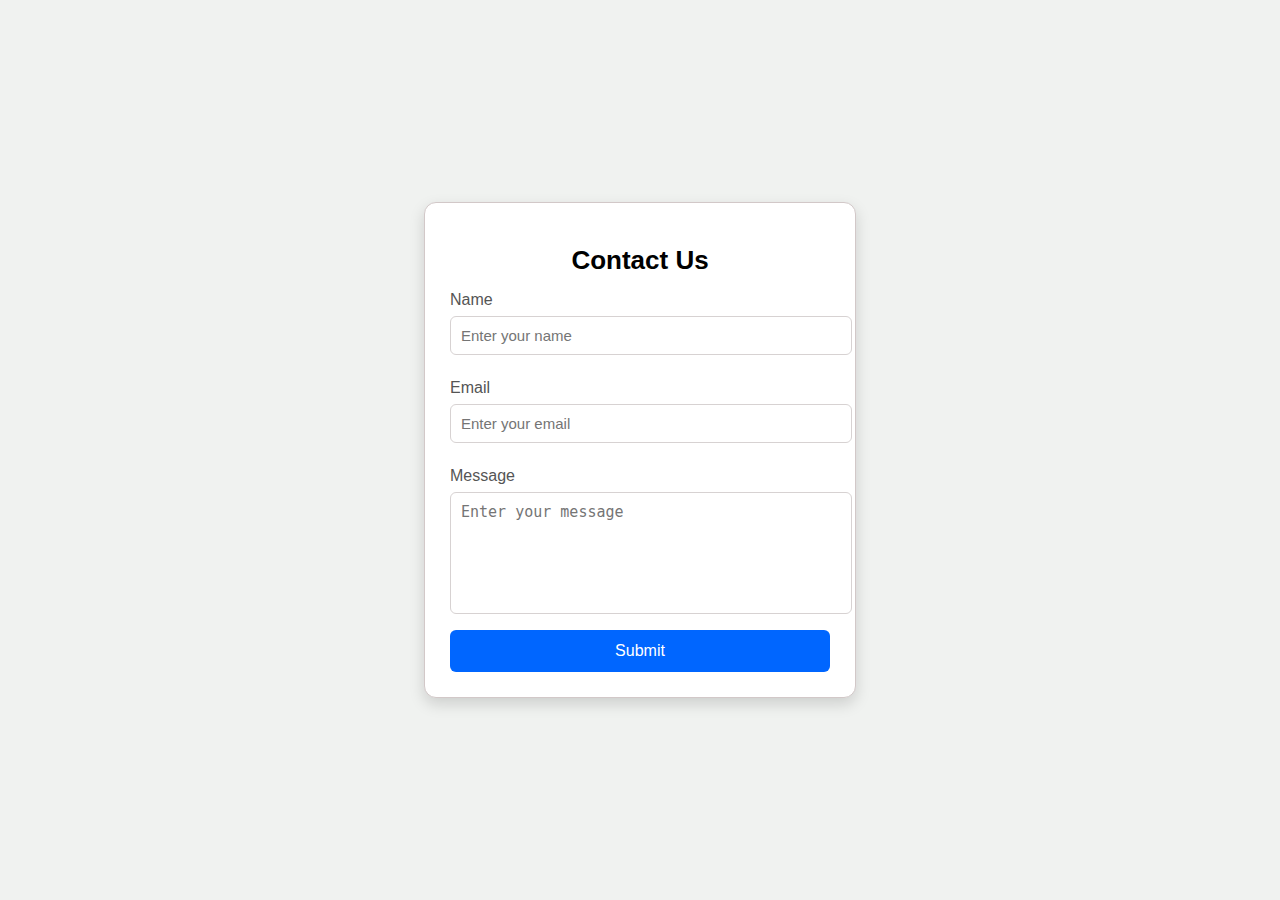
<file: Task2/ahmed task2/index.html>
<!DOCTYPE html>
<html >
<head>
    <meta charset="UTF-8">
    <link rel="stylesheet" href="style.css">
    <title>CONTACT US</title>
</head>
<body>
    <form class="form">
        <h1 class="h1">Contact Us</h1>
        <label for="name" class="label">Name</label>
        <input type="text" placeholder="Enter your name" class="input" id="name"></button>
        <label for="email" class="label">Email</label>
        <input type="email" placeholder="Enter your email" class="input" id="email"></button>
        <label for="message" class="label">Message</label>
        <textarea placeholder="Enter your message" id="message" class="message"></textarea>
        <button class="submit">Submit</button>
    </form>
</body>
</html>
</file>
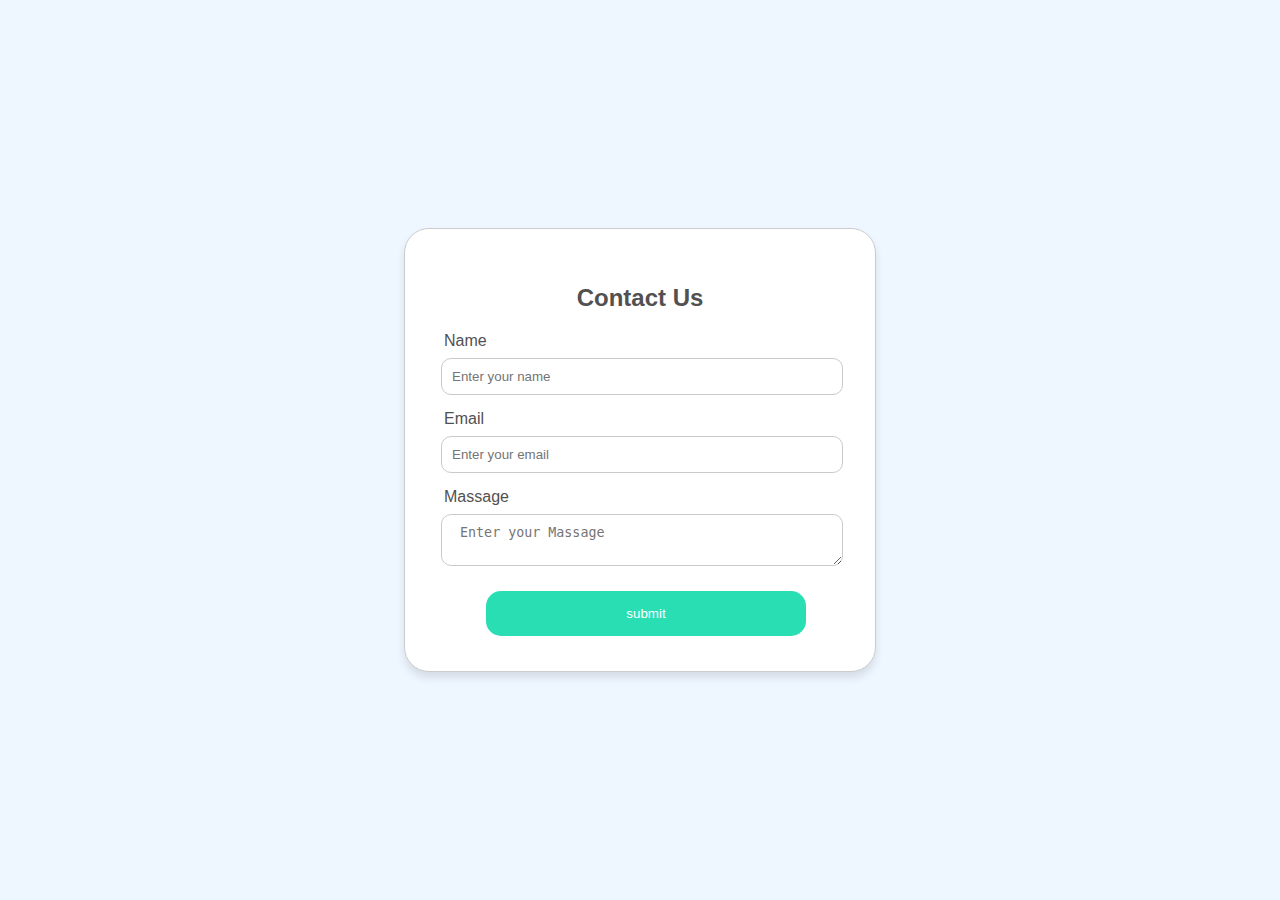
<file: Task2/task2-Ibrahim_Amr/index.html>
<!DOCTYPE html>
<html lang="en">
<head>
  <meta charset="UTF-8">
  <meta name="viewport" content="width=device-width, initial-scale=1.0">
  <title>Document</title>
  <link rel="stylesheet" href="style.css">
</head>
<body>
<form class="Contact_Us">
  <h2>Contact Us</h2>
  <label for="name">Name</label>
  <input type="text" id="name" name="name" placeholder="Enter your name">
  <label for="email">Email</label>
  <input type="email" id="email" name="email" placeholder="Enter your email">
  <label for="message">Massage</label>
  <textarea name="Massage" id="Massage" placeholder=" Enter your Massage"></textarea>
  <button type="submit">submit</button>
</form>
</body>
</html>
</file>
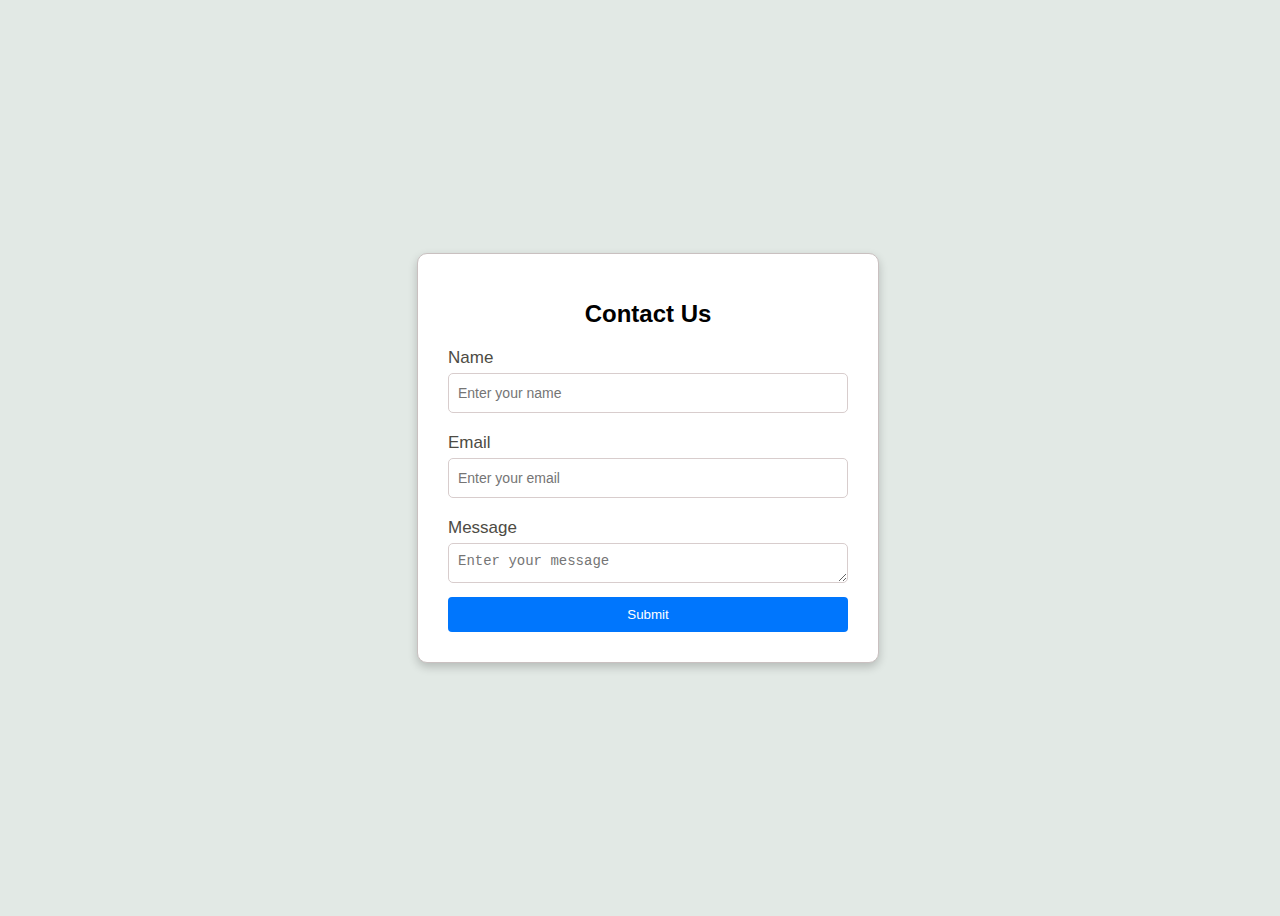
<file: Task2/task2-ziadraafat/index.html>
<!DOCTYPE html>
<html lang="en">
<head>
    <meta charset="UTF-8">
    <meta name="viewport" content="width=device-width, initial-scale=1.0">
    <link rel="stylesheet" href="style.css">
    <title>Document</title>
</head>
<body>
    <form class="form">
        <h1 class="h1">Contact Us</h1>
        <label for="name" class="label">Name</label>
        <input type="text" placeholder="Enter your name" class="input" id="name"></button>
        <label for="email" class="label">Email</label>
        <input type="email" placeholder="Enter your email" class="input" id="email"></button>
        <label for="message" class="label">Message</label>
        <textarea placeholder="Enter your message" id="message" class="message"></textarea>
        <button class="submit">Submit</button>
    </form>
</body>
</html>
</file>
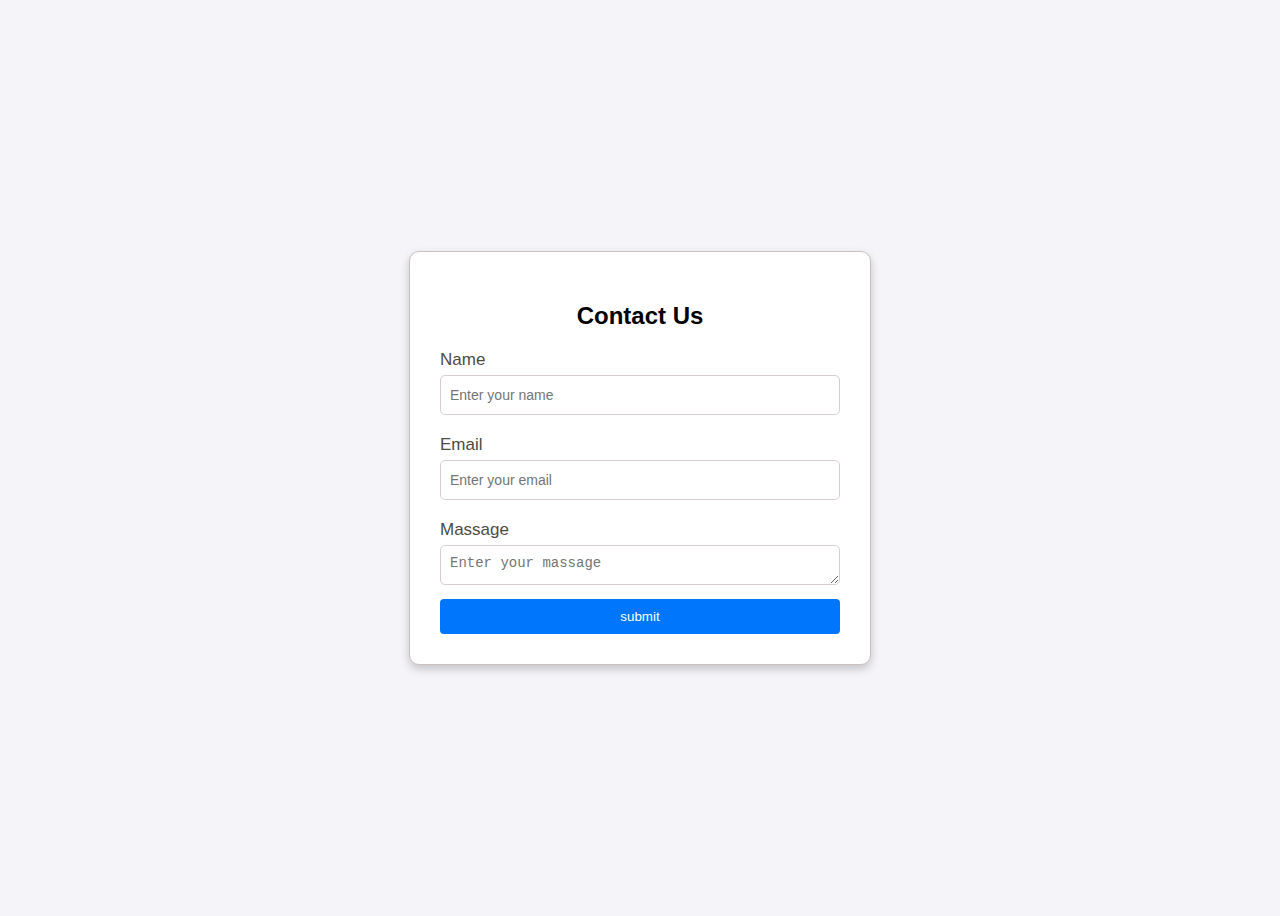
<file: task2-hussein/intdex.html>
<!DOCTYPE html>
<html lang="en">
<head>
    <meta charset="UTF-8">
    <meta name="viewport" content="width=device-width, initial-scale=1.0">
    <link rel="stylesheet" href="style.css">
    <title>Sytled Form</title>
</head>
<body>
    <form class="contact-form">
        <h2>Contact Us</h2>
<label for="name">Name</label>
<input type="text" name="name" id="name" required placeholder="Enter your name">
<label for="Email"> Email</label>
<input type="email" name="email" id="email" required placeholder="Enter your email">
<label for="massage">Massage</label>
<textarea name="massage" id="massage"  placeholder="Enter your massage"></textarea>
<button type="submit">submit</button>
    </form>
</body>
</html>
</file>
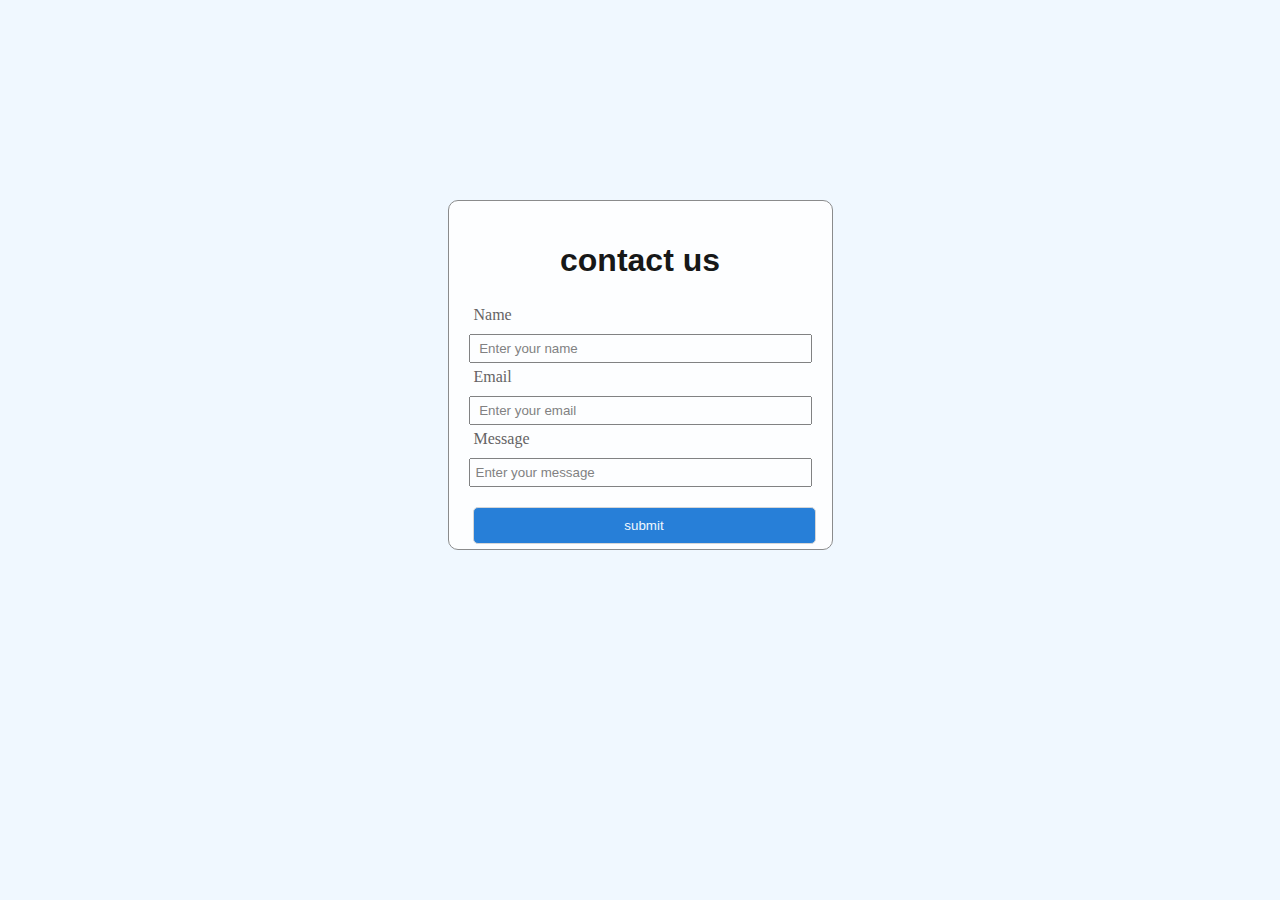
<file: Task2/task2_farah.html>
<head>
    
<meta name="description" content=" submition form" >
<meta name="viewport" content="width=device-width, initial-scale=1.0">
<link rel="task2" href="C:\Users\Wa7eed\Desktop\tasks\GDG-BackEnd-Tasks\Task2" >
<title>Demo site</title>
<style>
     h1 {
        background-color: white;
        color: black;
        text-align: center;
        font-family: Arial, Helvetica, sans-serif;
    
        
    }
    body {
        background-color: aliceblue;
        justify-content: center;
        margin: 0;
        display: flex;
        opacity: 0.9;
        
        
         
    }
    
   .contact {
        width: 385px;
        height: 350px;
        background-color:white;
        
        padding: 20px;
        box-sizing: border-box;
        margin: 200px;
        border-radius: 10px;
        
        border: 0.5px solid gray;
    }
    button {
        background-color: rgb(18, 115, 212);
        color: aliceblue;
        width: 100%;
        cursor: pointer;
        text-align: center;
        padding: 10px;
        border-radius: 5px;
        margin: 20px 4px 20px;    
        border: 0.5px solid lightgray;
        
        

    }
    button:hover{
      background-color:darkblue  
    }
    .contact label {
    
        display: block;
        color: rgb(85, 83, 83);
        padding: 5px;
        margin-bottom: 5px;
        
    }
    .contact input {
        width: 100%;
        padding: 5px;
    }
   </style>
</head>

<body>
<div class="contact">
<h1>contact us</h1>

<form>
    
<label> Name </label>
<input type="text" name="fname" placeholder=" Enter your name"><br>

   
<label> Email </label>
<input type="text" name="email" placeholder=" Enter your email"><br>

   
<label> Message </label>
<input type="text" name="message" placeholder="Enter your message"><br>

<button type="submit"> submit  </button><br>
</form>
</div>
</body>
</file>
<file: Task2/ahmed task2/style.css>
body { 
    background-color: rgb(240, 242, 240); 
    display: flex; 
    justify-content: center; 
    align-items: center; 
    width: 100%; 
    height: 100vh; 
    margin: 0; 
} 
 
.form { 
    background-color: rgb(255, 255, 255); 
    border-radius: 12px; 
    text-align: center; 
    max-width: 380px; 
    width: 99%; 
    margin: 120px; 
    padding: 25px; 
    border: 1px solid rgb(210, 200, 200); 
    box-shadow: 0 6px 15px rgba(0, 0, 0, 0.15); 
} 
 
.h1 { 
    font-family: 'Arial', sans-serif; 
    font-size: 26px; 
    margin-bottom: 15px; 
    font-weight: bold; 
} 
 
.submit { 
    background-color: rgb(0, 102, 255); 
    border-radius: 6px; 
    cursor: pointer; 
    border: none; 
    width: 100%; 
    padding: 12px; 
    color: white; 
    font-size: 16px; 
    transition: 0.3s ease; 
} 
 
.submit:hover { 
    background-color: rgb(0, 82, 204); 
} 
 
.label { 
    display: block; 
    text-align: left; 
    color: rgb(85, 85, 85); 
    padding-bottom: 7px; 
    font-size: 16px; 
    font-family: 'Segoe UI', Tahoma, Geneva, Verdana, sans-serif; 
    margin-top: 12px; 
} 
 
.input, .message { 
    width: 100%; 
    padding: 10px; 
    border-radius: 6px; 
    margin-bottom: 12px; 
    font-size: 15px; 
    border: 1px solid rgb(215, 210, 210); 
    margin-right: 0; 
    outline: none; 
} 

.message { 
    height: 100px;  
    resize: none; 
} 
 
@media (max-width: 768px) { 
    .form { 
        margin: 25px; 
        padding: 22px; 
    } 
    .h1 { 
        font-size: 22px; 
    } 
    .submit { 
        font-size: 15px; 
        padding: 10px; 
    } 
} 
 
@media (max-width: 480px) { 
    .form { 
        margin: 15px; 
        padding: 18px; 
    } 
    .h1 { 
        font-size: 20px; 
    } 
    .input, .message { 
        font-size: 14px; 
        padding: 8px; 
    } 
    .submit { 
        font-size: 14px; 
        padding: 8px; 
    } 
}
</file>
<file: Task2/task2-Ibrahim_Amr/style.css>
body {

  font-family: Arial, "Helvetica Neue", Helvetica, sans-serif;
  background-color:#eef6ff ;
  margin: 0px;
  padding: 0px;
  display: flex;
  height: 100vh; 
  justify-content: center;
  align-items: center;
  }
  .Contact_Us {
    
    width: 90%;
    max-width: 400px;
    background-color:#fff;
    border: 1.5px solid #ccc;
    padding: 35px;
    border-radius: 25px;
    box-shadow: 0 6px 8px rgba(0, 0, 0, 0.1);
    animation-name: form ;
    animation-duration: 2s;
  }
  .Contact_Us h2 {
    text-align: center;
    margin-bottom: 20px;
    color: #525050;
  
  }
  .Contact_Us label {
    margin-left:4px ;
    margin-bottom:8px ;
    display: block;
    color: #525050;
  }
  .Contact_Us input , .Contact_Us textarea {
    margin-left: 1px;
    margin-bottom: 15px;
    display: block;
    border-radius:10px ;
    width:95% ;
    padding: 10px;
    border :1PX solid #cacaca;
    max-width: 95%;
  }
  
  .Contact_Us button {
    width: 80%;
    padding: 15px;
    background-color: #2adeb4;
    color: white;
    border: none;
    border-radius: 15px;
    cursor: pointer;
    margin-left:11.5%;
    margin-top: 10px;
    
  }
  .Contact_Us button:hover {
    background-color: #07bd8f;
  }
  @media (max-width:900px) {
    .Contact_Us {
      padding: 15px;
      animation-name: pud;
      animation-duration: 2s;
    }}
  @media (min-width:900px) {
      .Contact_Us {
        padding: 35px;
        animation-name: pad;
        animation-duration: 2s;
      }
  }
  @keyframes pud {
    from{padding: 35px;}
    to{padding:15px ;}
  
  }
  @keyframes pad {
    from{padding: 15px;}
    to{padding:35px ;}
  
  }
</file>
<file: Task2/task2-ziadraafat/style.css>
body
{
    background-color:rgb(226, 233, 229);
    display: flex;
    justify-content: center;
    align-items: center;
    width: 100%;
    height: 100vh;
}


.form
{
    background-color:rgb(255, 255, 255);
    border-radius: 10px;
    text-align: center;
    max-width: 400px;
    width: 960%;
    margin: 110px;
    padding: 30px;
    border: 0.5px solid rgb(201, 192, 192);
    box-shadow: 0 4px 10px rgba(0, 0, 0, 0.2);
}
.h1
{
    font-family:'Trebuchet MS', 'Lucida Sans Unicode', 'Lucida Grande', 'Lucida Sans', Arial, sans-serif;
    font-size: 24px;
    margin-bottom: 20px;
}
.submit
{
    background-color: rgb(0, 118, 253);
    border-radius: 4px;
    cursor: pointer;
    border: none;
    width: 100%;
    padding: 10px;
    color: white;
    transition: 0.2s ease-in-out;
}
.submit:hover {
    background-color:rgb(14, 14, 226);
}
.label
{
    display: block;
    text-align: left;
    color: rgb(77, 75, 68);
    padding-bottom: 5px;
    font-size: 17px;
    font-family:'Segoe UI', Tahoma, Geneva, Verdana, sans-serif;
    margin-top: 10px;
}
.input, .message
{
    width: 95%;
    height: 20px;
    padding: 9px;
    border-radius: 5px;
    margin-bottom: 10px;
    font-size: 14px;
    border: 1px solid rgb(216, 205, 205);
    margin-right: 50px;
    outline: none;
}

@media (max-width: 768px) {
    .form {
        margin: 20px; 
        padding: 20px;
    }

    .h1 {
        font-size: 20px;
    }

    .submit {
        font-size: 14px;
        padding: 8px;
    }

    .input, .message {
        margin-right: 0;
    }
}

@media (max-width: 480px) {
    .form {
        margin: 10px;
        padding: 15px;
    }

    .h1 {
        font-size: 18px;
    }

    .input, .message {
        font-size: 13px;
        padding: 7px;
    }

    .submit {
        font-size: 13px;
        padding: 7px;
    }
}
</file>
<file: task2-hussein/style.css>
body {
font-family: sans-serif;
background-color: #f4f4f9;
align-items: center;
display: flex;  
height: 100vh;
justify-content: center;
}
form{
    background-color: rgb(255, 255,255);
  border-radius: 10px;
    text-align: center;
    max-width: 400px;
    width: 960%;
    margin: 110px;
    padding: 30px;
    border: 0.5px solid rgb(201, 192, 192);
    box-shadow: 0 4px 10px rgba(0, 0, 0, 0.2);
}
h2
{
    font-family:'Trebuchet MS', 'Lucida Sans Unicode', 'Lucida Grande', 'Lucida Sans', Arial, sans-serif;
    font-size: 24px;
    margin-bottom: 20px;
}
button
{
    background-color: rgb(0, 118, 253);
    border-radius: 4px;
    cursor: pointer;
    border: none;
    width: 100%;
    padding: 10px;
    color: white;
    transition: 0.2s ease-in-out;
}
button:hover {
    background-color:rgb(14, 14, 226);
}
label
{
    display: block;
    text-align: left;
    color: rgb(77, 75, 68);
    padding-bottom: 5px;
    font-size: 17px;
    font-family:sans-serif;
    margin-top: 10px;
}
input, .message
{
    width: 95%;
    height: 20px;
    padding: 9px;
    border-radius: 5px;
    margin-bottom: 10px;
    font-size: 14px;
    border: 1px solid rgb(216, 205, 205);
    margin-right: 50px;
    outline: none;
}
#massage{
    width: 95%;
    height: 20px;
    padding: 9px;
    border-radius: 5px;
    margin-bottom: 10px;
    font-size: 14px;
    border: 1px solid rgb(216, 205, 205);
    margin-right: 50px;
    outline: none;
}
</file>
